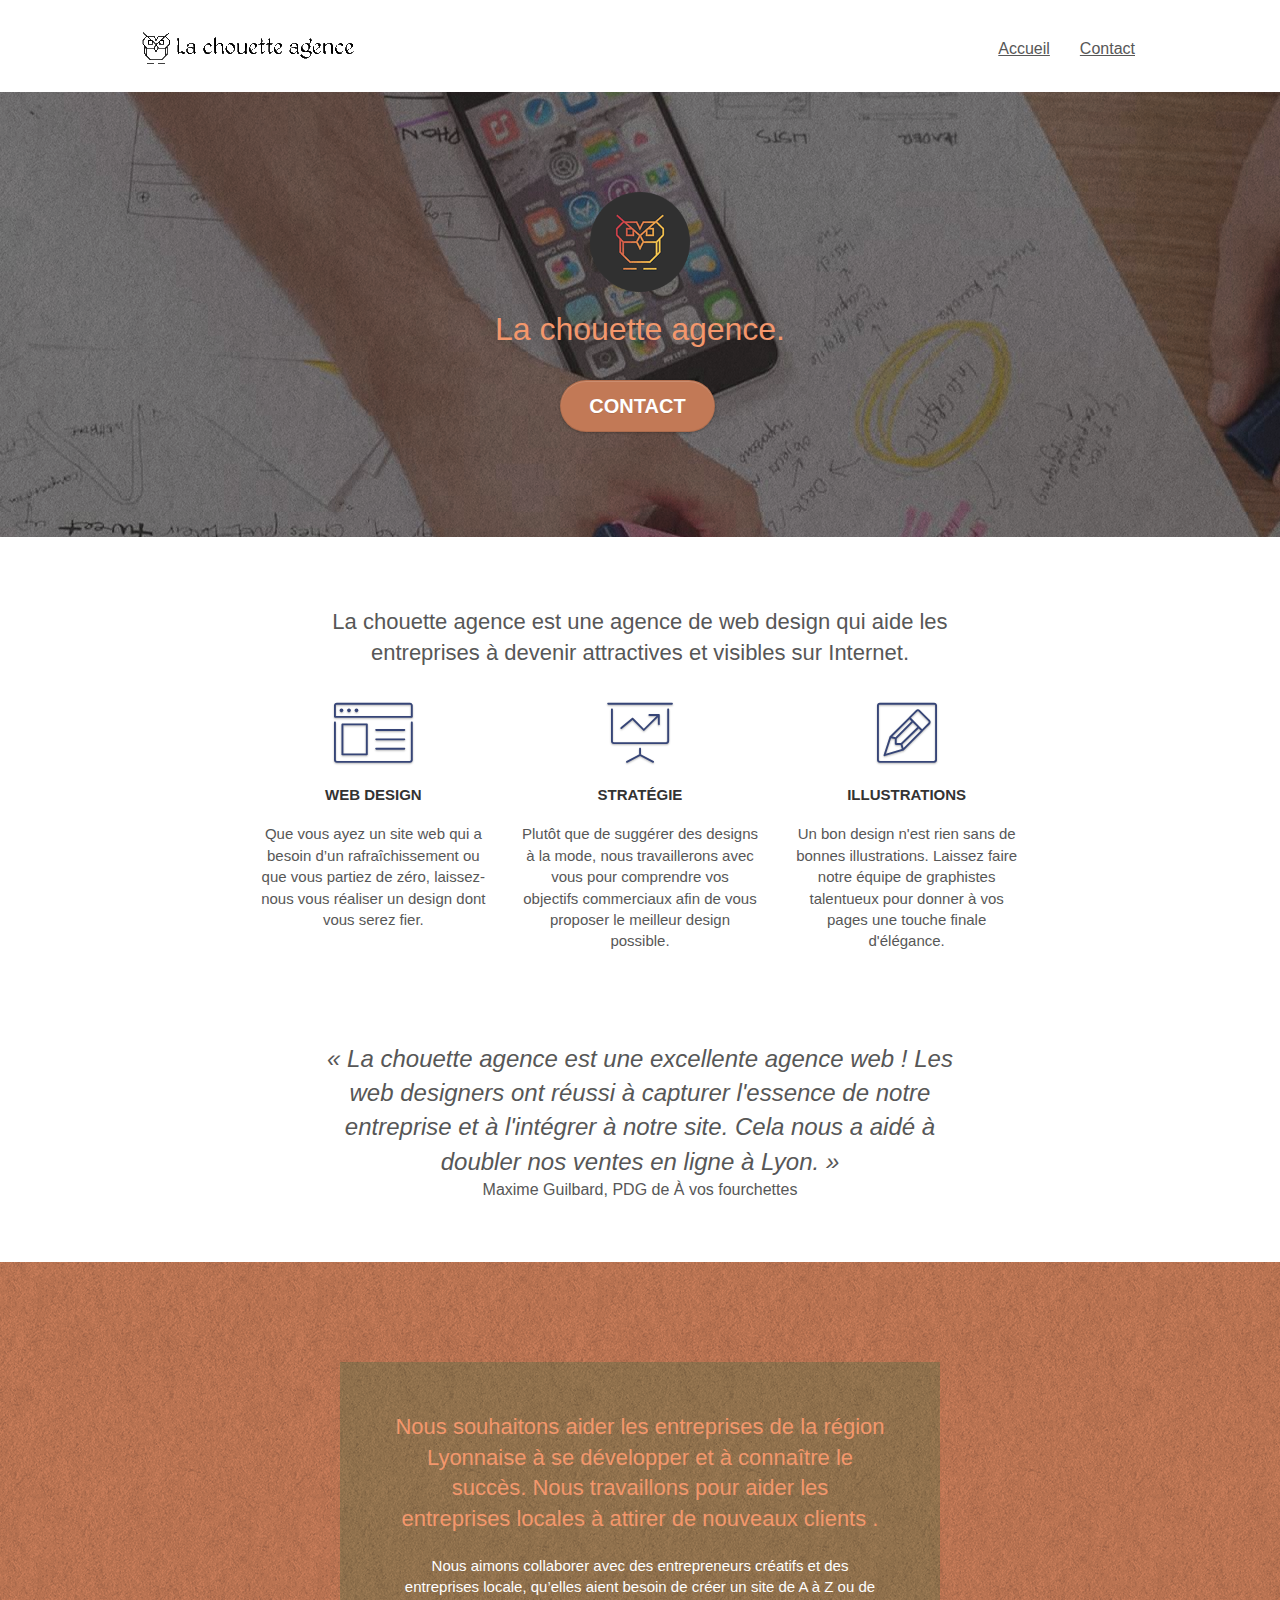
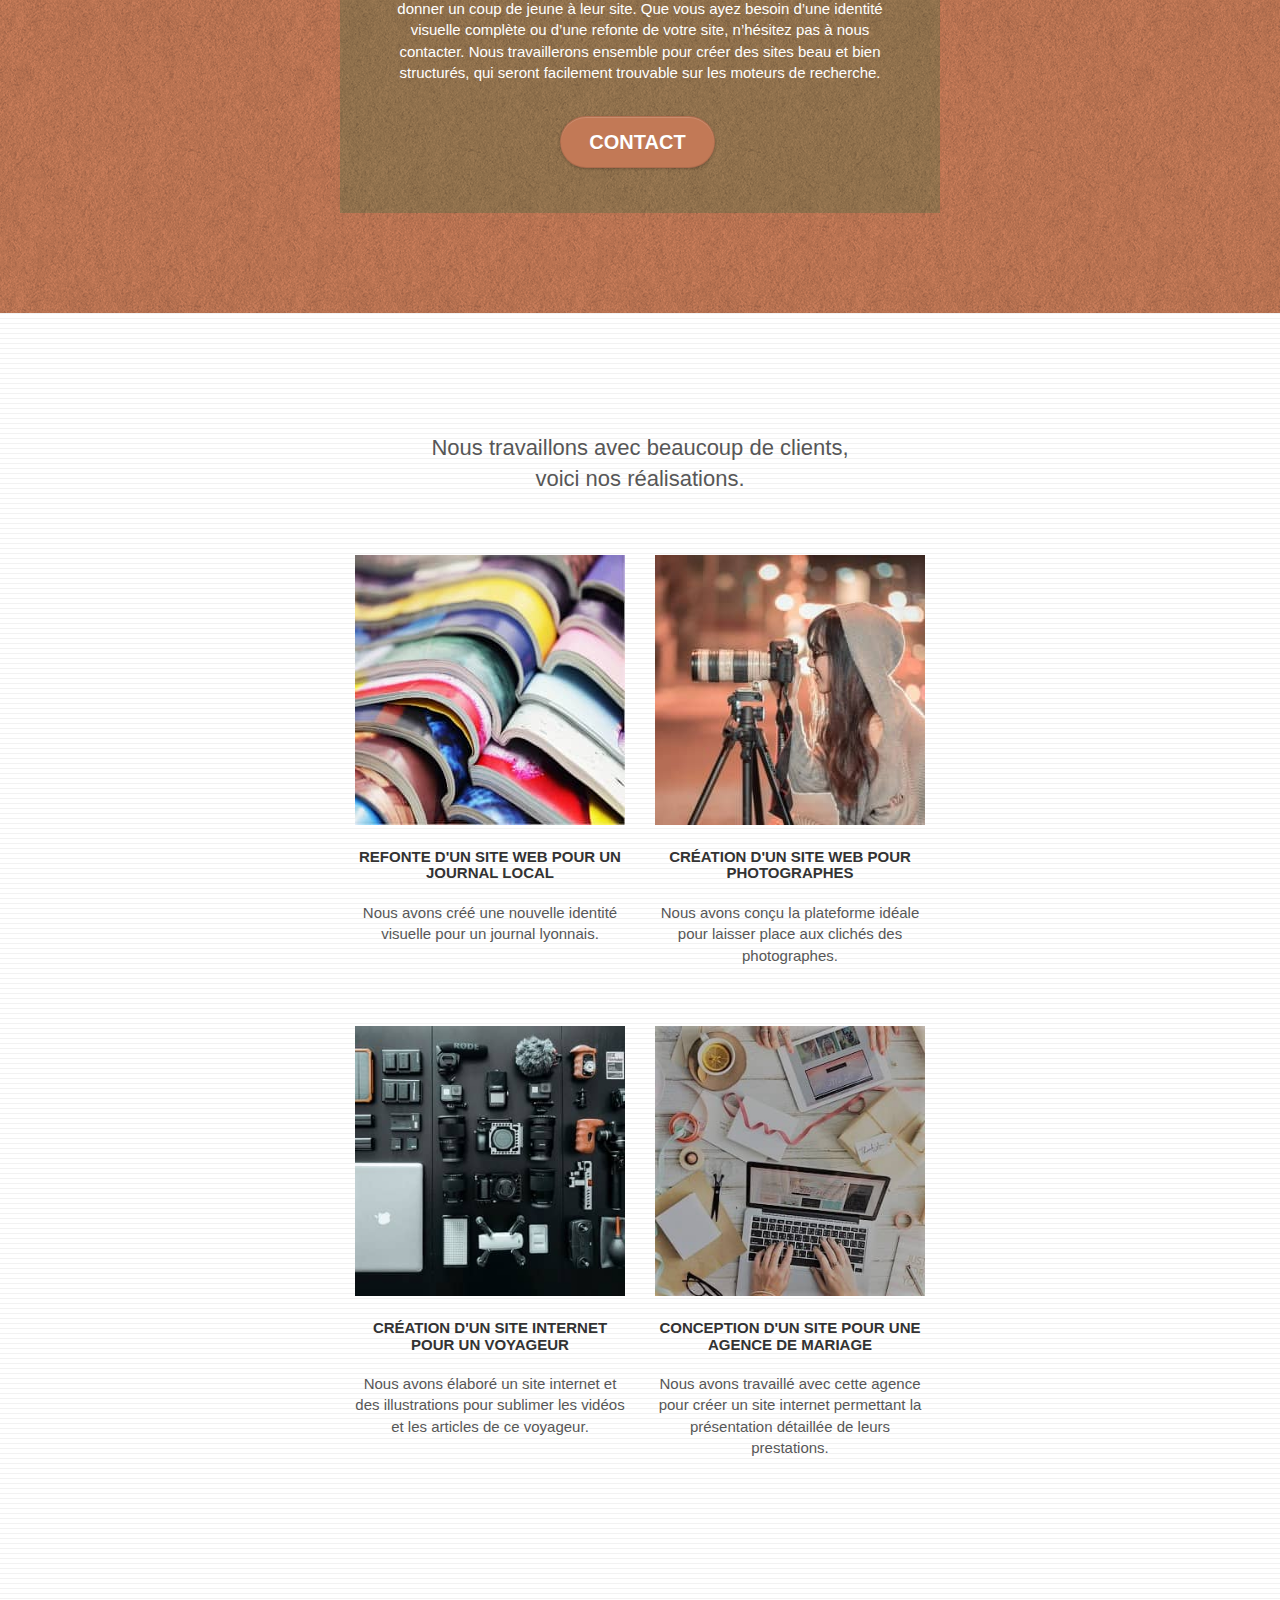
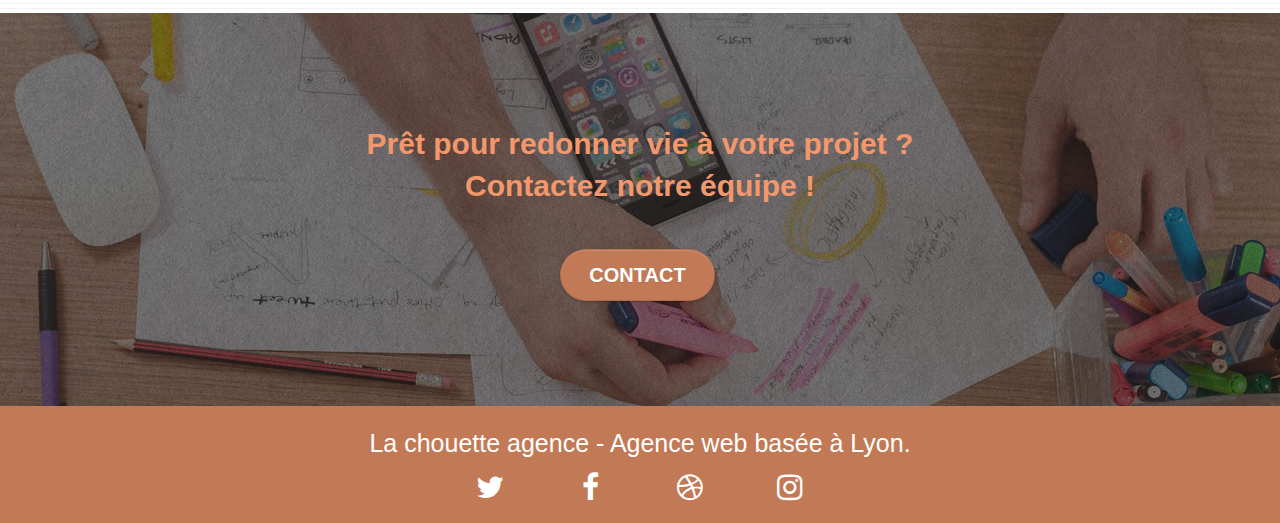
<file: index.html>
<!doctype html>
<html lang="fr">
<head>
	<title> Acceuil - La chouette agence</title>

	<meta charset="utf-8">
	<meta name="description" content="La chouette agence est une agence de web design qui aide les entreprises à devenir attractives et visibles sur Internet. Laissez-nous vous réaliser un design dont vous serez fier.">
	<meta name="viewport" content="width=device-width, initial-scale=1.0, viewport-fit=cover">

	<link rel="shortcut icon" type="image/png" href="favicon.jpg">

	<link rel="stylesheet" href="https://maxcdn.bootstrapcdn.com/bootstrap/3.3.7/css/bootstrap.min.css" integrity="sha384-BVYiiSIFeK1dGmJRAkycuHAHRg32OmUcww7on3RYdg4Va+PmSTsz/K68vbdEjh4u" crossorigin="anonymous">
	<link rel="stylesheet" type="text/css" href="style.min.css">
	<link rel="stylesheet" type="text/css" href="./css/font-awesome.min.css">
	<link rel="stylesheet" type="text/css" href="./css/et-line.min.css">

	<script src="https://code.jquery.com/jquery-2.2.4.min.js" defer integrity="sha256-BbhdlvQf/xTY9gja0Dq3HiwQF8LaCRTXxZKRutelT44=" crossorigin="anonymous"></script>
	<script src="https://maxcdn.bootstrapcdn.com/bootstrap/3.3.7/js/bootstrap.min.js" defer integrity="sha384-Tc5IQib027qvyjSMfHjOMaLkfuWVxZxUPnCJA7l2mCWNIpG9mGCD8wGNIcPD7Txa" crossorigin="anonymous"></script>
	<script src="./js/jquery.touchSwipe.min.js" defer></script>
	<script src="./js/blocs.min.js" defer></script>

	<!-- Analytics -->

	<!-- Analytics END -->

</head>
<body>
<!-- Principal conteneur -->
<div class="page-container">

	<!-- bloc-0 -->
	<header class="bloc bgc-white l-bloc " id="bloc-0">
		<div class="container bloc-sm">

			<nav class="navbar row">
				<div class="navbar-header">
					<a class="navbar-brand" href="index.html"><img src="img/la-chouette-agence.png" alt="logo de la chouette agence" /></a>
					<button id="nav-toggle" type="button" class="ui-navbar-toggle navbar-toggle" data-toggle="collapse" data-target=".navbar-1">
						<span class="sr-only">Toggle navigation</span><span class="icon-bar"></span><span class="icon-bar"></span><span class="icon-bar"></span>
					</button>
				</div>
				<div class="collapse navbar-collapse navbar-1 special-dropdown-nav">
					<ul class="site-navigation nav navbar-nav">
						<li>
							<a href="index.html" class="underline"> Accueil </a>
						</li>
						<li>
							<a href="contact.html" class="underline"> Contact </a>
						</li>
					</ul>
				</div>
			</nav>
		</div>
	</header>
	<!-- bloc-0 END -->

	<!-- bloc-1-presentation -->
	<section class="bloc bgc-dark-slate-blue bg-banniere d-bloc bg-t-edge bloc-bg-texture texture-paper b-parallax" id="bloc-1-hero">
		<div class="container bloc-lg">
			<div class="row tight-width-whitespace">
				<div class="col-sm-12">
					<img src="img/la-chouette-agence-logo.png" class="center-block image-resize-mode" alt="Logo de la chouette agence." />
					<h1 class="text-center hero-bloc-text tc-white ">
						La chouette agence.
					</h1>
					<div class="text-center">
						<a href="contact.html" class="btn btn-lg btn-clean btn-rd cta-hero btn-atomic-tangerine btn-contact" id="cta-hero">Contact</a>
					</div>
				</div>
			</div>
		</div>
	</section>
	<!-- bloc-1-presentation END -->

	<!-- bloc-2-services -->
	<section class="bloc bgc-white l-bloc" id="bloc-2-services">
		<div class="container bloc-md">
			<h2 class="col-sm-12 col-md-8 col-md-offset-2 text-center">
				La chouette agence est une agence de web design qui aide les entreprises à devenir attractives et visibles sur Internet.
			</h2>
			<div class="row voffset-lg med-width-whitespace">
				<div class="col-sm-4">
					<div class="text-center">
						<span class="et-icon-browser sm-shadow icon-dark-slate-blue icons icon-lg"></span>
					</div>
					<h3 class="mg-md text-center"> Web design </h3>
					<p class="text-center legende">
						Que vous ayez un site web qui a besoin d&rsquo;un rafraîchissement ou que vous partiez de zéro, laissez-nous vous réaliser un design dont vous serez fier.
					</p>
				</div>
				<div class="col-sm-4">
					<div class="text-center">
						<span class="et-icon-presentation sm-shadow icon-dark-slate-blue icons icon-lg"></span>
					</div>
					<h3 class="mg-md text-center"> Stratégie </h3>
					<p class="text-center legende">
						Plutôt que de suggérer des designs à la mode, nous travaillerons avec vous pour comprendre vos objectifs commerciaux afin de vous proposer le meilleur design possible.<br>
					</p>
				</div>
				<div class="col-sm-4">
					<div class="text-center">
						<span class="et-icon-edit sm-shadow icon-dark-slate-blue icons icon-lg"></span>
					</div>
					<h3 class="mg-md text-center"> Illustrations </h3>
					<p class="text-center legende">
						Un bon design n'est rien sans de bonnes illustrations. Laissez faire notre équipe de graphistes talentueux pour donner à vos pages une touche finale d'élégance.
					</p>
				</div>
			</div>
			<div class="row voffset-lg voffset col-xs-12 col-md-8 col-md-offset-2 text-center">
				<q>
					La chouette agence est une excellente agence web ! Les web designers ont réussi à capturer l'essence de notre entreprise et à l'intégrer à notre site. Cela nous a aidé à doubler nos ventes en ligne à Lyon.
				</q>
				<p class="author">Maxime Guilbard, PDG de À vos fourchettes</p>
			</div>
		</div>
	</section>
	<!-- bloc-2-services END -->

	<!-- bloc-3-what-i-do -->
	<section class="bloc tc-white bgc-atomic-tangerine bg-presentation d-bloc bloc-bg-texture texture-paper b-parallax" id="bloc-3-what-i-do">
		<div class="container bloc-lg">
			<div class="row tight-width-whitespace black-background">
				<div class="col-sm-12">
					<h2 class="mg-md text-center tc-white">
						Nous souhaitons aider les entreprises de la région Lyonnaise à se développer et à connaître le succès. Nous travaillons pour aider les entreprises locales à attirer de nouveaux clients .<br>
					</h2>
					<p class="text-center white">
						Nous aimons collaborer avec des entrepreneurs créatifs et des entreprises locale, qu’elles aient besoin de créer un site de A à Z ou de donner un coup de jeune à leur site. Que vous ayez besoin d’une identité visuelle complète ou d’une refonte de votre site, n’hésitez pas à nous contacter. Nous travaillerons ensemble pour créer des sites beau et bien structurés, qui seront facilement trouvable sur les moteurs de recherche. <br>
					</p>
					<div class="col-sm-12 text-center">
						<a href="contact.html" class="btn btn-atomic-tangerine btn-clean btn-rd btn-lg cta-hero btn-contact">Contact</a>
					</div>
				</div>
			</div>
		</div>
	</section>
	<!-- bloc-3-what-i-do END -->

	<!-- bloc-4-portfolio -->
	<section class="bloc bgc-white bg-lines-h2-bg bg-repeat l-bloc" id="bloc-4-portfolio">
		<div class="container bloc-lg">
			<div class="row">
				<h2 class="col-sm-12 col-md-6 col-md-offset-3 text-center">
					Nous travaillons avec beaucoup de clients, <br/> voici nos réalisations.
				</h2>
			</div>
			<div class="row tight-width-whitespace portfolio-row">
				<div class="col-sm-6">
					<a href="#" data-lightbox="img/galerie/books.jpg" data-gallery-id="gallery-1" data-caption="Refonte d'un site web pour un journal local" data-frame="snapshot-lb">
						<img src="img/galerie/books-xs.jpg" alt="Photo de livres" class="img-responsive portfolio-thumb" />
					</a>
					<h3 class="mg-md text-center">
						Refonte d'un site web pour un journal local
					</h3>
					<p class="text-center">
						Nous avons créé une nouvelle identité visuelle pour un journal lyonnais.
					</p>
				</div>
				<div class="col-sm-6">
					<a href="#" data-lightbox="img/galerie/photographer.jpg" data-gallery-id="gallery-1" data-caption="Création d'un site web pour photographes" data-frame="snapshot-lb">
						<img src="img/galerie/photographer-xs.jpg" class="img-responsive portfolio-thumb" alt="Photo d'une photographe." />
					</a>
					<h3 class="mg-md text-center">
						Création d'un site web pour photographes
					</h3>
					<p class="text-center">
						Nous avons conçu la plateforme idéale pour laisser place aux clichés des photographes.
					</p>
				</div>
			</div>
			<div class="row tight-width-whitespace portfolio-row">
				<div class="col-sm-6">
					<a href="#" data-lightbox="img/galerie/high-tech-equipment.jpg" data-gallery-id="gallery-1" data-caption="Création d'un site internet pour un voyageur" data-frame="snapshot-lb">
						<img src="img/galerie/high-tech-equipment.jpg" class="img-responsive portfolio-thumb" alt="Photo de matériel informatique."/>
					</a>
					<h3 class="mg-md text-center">
						Création d'un site internet pour un voyageur
					</h3>
					<p class="text-center">
						Nous avons élaboré un site internet et des illustrations pour sublimer les vidéos et les articles de ce voyageur.
					</p>
				</div>
				<div class="col-sm-6">
					<a href="#" data-lightbox="img/4.bmp" data-gallery-id="gallery-1" data-caption="Conception d'un site pour une agence de mariage" data-frame="snapshot-lb">
						<img src="img/galerie/desktop.jpg" class="img-responsive portfolio-thumb" alt="Photo d'un bureau vue par le dessus." />
					</a>
					<h3 class="mg-md text-center">
						Conception d'un site pour une agence de mariage
					</h3>
					<p class="text-center">
						Nous avons travaillé avec cette agence pour créer un site internet permettant la présentation détaillée de leurs prestations.
					</p>
				</div>
			</div>
		</div>
	</section>
	<!-- bloc-4-portfolio END -->

	<!-- bloc-5-cta -->
	<section class="bloc bgc-dark-slate-blue bg-banniere d-bloc bloc-bg-texture texture-paper" id="bloc-5-cta">
		<div class="container bloc-lg">
			<div class="row">
				<h2 class="mg-md text-center tc-white title-bloc-5">
					Prêt pour redonner vie à votre projet ?<br>Contactez notre équipe !
				</h2>
				<div class="col-sm-12 text-center">
					<a href="contact.html" class="btn btn-atomic-tangerine btn-clean btn-rd btn-lg cta-hero btn-contact">Contact</a>
				</div>
			</div>
		</div>
	</section>
	<!-- bloc-5-cta END -->

	<!-- Footer - bloc-8 -->
	<footer class="bloc bgc-atomic-tangerine d-bloc " id="bloc-8">
		<div class="container bloc-sm">
			<div class="row">
				<div class="col-sm-12">
					<p class="text-center white">
						La chouette agence - Agence web basée à Lyon.<br>
					</p>
					<div class="row row-no-gutters social">
						<div class="col-xs-3">
							<div class="text-center">
								<a class="social" href="index.html"><span class="fa fa-twitter icon-md"></span></a>
							</div>
						</div>
						<div class="col-xs-3">
							<div class="text-center">
								<a class="social" href="index.html"><span class="fa fa-facebook icon-md"></span></a>
							</div>
						</div>
						<div class="col-xs-3">
							<div class="text-center">
								<a class="social" href="https://dribbble.com/"><span class="fa fa-dribbble icon-md"></span></a>
							</div>
						</div>
						<div class="col-xs-3">
							<div class="text-center">
								<a class="social" href="https://www.instagram.com/?hl=fr"><span class="fa fa-instagram icon-md"></span></a>
							</div>
						</div>
					</div>
				</div>
			</div>
		</div>
	</footer>
	<!-- Footer - bloc-8 END -->
</div>
<!-- Principal conteneur END -->
</body>
</html>
</file>
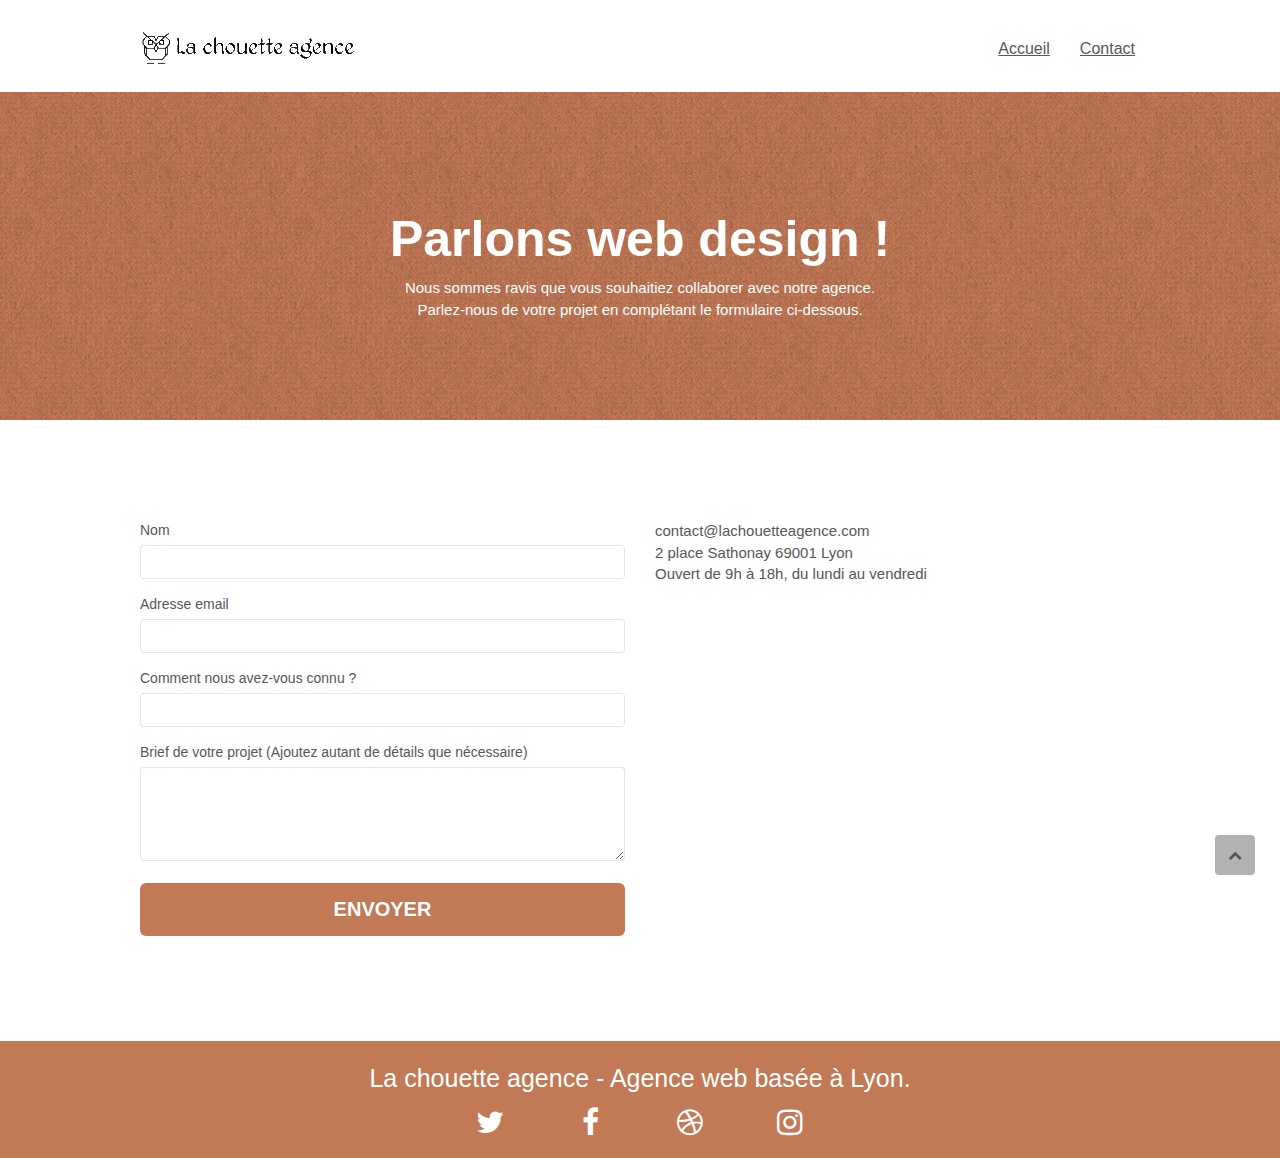
<file: contact.html>
<!doctype html>
<html lang="fr">
<head>
	<title> Contact - La chouette agence </title>

	<meta name="description" content="Contactez la chouette agence, une agence de web design qui aide les entreprises à devenir attractives et visibles sur Internet. Laissez-nous vous réaliser un design dont vous serez fier.">
	<meta charset="utf-8">
	<meta name="viewport" content="width=device-width, initial-scale=1.0, viewport-fit=cover">

	<link rel="shortcut icon" type="image/png" href="favicon.jpg">

	<link rel="stylesheet" href="https://maxcdn.bootstrapcdn.com/bootstrap/3.3.7/css/bootstrap.min.css" integrity="sha384-BVYiiSIFeK1dGmJRAkycuHAHRg32OmUcww7on3RYdg4Va+PmSTsz/K68vbdEjh4u" crossorigin="anonymous">
	<link rel="stylesheet" type="text/css" href="style.min.css">
	<link rel="stylesheet" type="text/css" href="./css/font-awesome.min.css">

	<script src="https://code.jquery.com/jquery-2.2.4.min.js" defer integrity="sha256-BbhdlvQf/xTY9gja0Dq3HiwQF8LaCRTXxZKRutelT44=" crossorigin="anonymous"></script>
	<script src="https://maxcdn.bootstrapcdn.com/bootstrap/3.3.7/js/bootstrap.min.js" defer integrity="sha384-Tc5IQib027qvyjSMfHjOMaLkfuWVxZxUPnCJA7l2mCWNIpG9mGCD8wGNIcPD7Txa" crossorigin="anonymous"></script>
	<script src="./js/jqBootstrapValidation.min.js" defer></script>
	<script src="./js/formHandler.min.js" defer></script>
	<script src="./js/blocs.min.js" defer></script>

	<!-- Analytics -->

	<!-- Analytics END -->
</head>
<body>
<!-- Principal conteneur -->
<div class="page-container">

	<!-- bloc-0 -->
	<header class="bloc bgc-white l-bloc " id="bloc-0">
		<div class="container bloc-sm">
			<nav class="navbar row">
				<div class="navbar-header">
					<a class="navbar-brand" href="index.html"><img src="img/la-chouette-agence.png" alt="logo de la chouette agence" /></a>
					<button id="nav-toggle" type="button" class="ui-navbar-toggle navbar-toggle" data-toggle="collapse" data-target=".navbar-1">
						<span class="sr-only">Toggle navigation</span><span class="icon-bar"></span><span class="icon-bar"></span><span class="icon-bar"></span>
					</button>
				</div>
				<div class="collapse navbar-collapse navbar-1 special-dropdown-nav">
					<ul class="site-navigation nav navbar-nav">
						<li>
							<a href="index.html" class="underline">Accueil</a>
						</li>
						<li>
							<a href="contact.html" class="underline"> Contact </a>
						</li>
					</ul>
				</div>
			</nav>
		</div>
	</header>
	<!-- bloc-0 END -->

	<!-- bloc-6 -->
	<section class="bloc bg-dots-bg bg-repeat bgc-atomic-tangerine d-bloc bloc-bg-texture texture-paper" id="bloc-6">
		<div class="container bloc-lg">
			<div class="row">
				<div class="col-sm-12">
					<h1 class="text-center hero-bloc-text white title-contact">
						Parlons web design !
					</h1>
					<p class="text-center mg-lg tight-width-whitespace white">
						Nous sommes ravis que vous souhaitiez collaborer avec notre agence.<br>
						Parlez-nous de votre projet en complétant le formulaire ci-dessous.
					</p>
				</div>
			</div>
		</div>
	</section>
	<!-- bloc-6 END -->

	<!-- bloc-7 -->
	<section class="bloc bgc-white l-bloc" id="bloc-7">
		<div class="container bloc-lg">
			<div class="row">
				<div class="col-sm-6">
					<form id="form_1" novalidate data-success_msg="Your message has been sent." data-fail_msg="Sorry it seems that our mail server is not responding, Sorry for the inconvenience!">
						<div class="form-group">
							<label for="name">
								Nom
							</label>
							<input id="name" class="form-control" required />
						</div>
						<div class="form-group">
							<label for="email">
								Adresse email
							</label>
							<input id="email" class="form-control" type="email" required />
						</div>
						<div class="form-group">
							<label for="question">
								Comment nous avez-vous connu ?
							</label>
							<input id="question" class="form-control" type="text" required />
						</div>
						<div class="form-group">
							<label for="message">
								Brief de votre projet (Ajoutez autant de détails que nécessaire)<br>
							</label>
							<textarea id="message" class="form-control" rows="4" cols="50" required></textarea>
						</div>
						<button class="bloc-button btn btn-lg btn-block cta-hero btn-atomic-tangerine btn-send" type="submit">
							Envoyer
						</button>
					</form>
				</div>
				<div class="col-sm-6">
					<p>
						contact@lachouetteagence.com<br>2 place Sathonay 69001 Lyon<br>Ouvert de 9h à 18h, du lundi au vendredi<br>
					</p>
				</div>
			</div>
		</div>
	</section>
	<!-- bloc-7 END -->

	<!-- ScrollToTop Button -->
	<a class="bloc-button btn btn-d scrollToTop" onclick="scrollToTarget('1')"><span class="fa fa-chevron-up"></span></a>
	<!-- ScrollToTop Button END-->


	<!-- Footer - bloc-8 -->
	<footer class="bloc bgc-atomic-tangerine d-bloc" id="bloc-8">
		<div class="container bloc-sm">
			<div class="row">
				<div class="col-sm-12">
					<p class="text-center white">
						La chouette agence - Agence web basée à Lyon.<br>
					</p>
					<div class="row row-no-gutters social">
						<div class="col-xs-3">
							<div class="text-center">
								<a class="social" href="index.html"><span class="fa fa-twitter icon-md"></span></a>
							</div>
						</div>
						<div class="col-xs-3">
							<div class="text-center">
								<a class="social" href="index.html"><span class="fa fa-facebook icon-md"></span></a>
							</div>
						</div>
						<div class="col-xs-3">
							<div class="text-center">
								<a class="social" href="https://dribbble.com/"><span class="fa fa-dribbble icon-md"></span></a>
							</div>
						</div>
						<div class="col-xs-3">
							<div class="text-center">
								<a class="social" href="https://www.instagram.com/?hl=fr"><span class="fa fa-instagram icon-md"></span></a>
							</div>
						</div>
					</div>
				</div>
			</div>
		</div>
	</footer>
	<!-- Footer - bloc-8 END -->

</div>
<!-- Principal conteneur END -->


</body>
</html>
</file>
<file: style.min.css>
body{margin:0;padding:0;background:#fff;overflow-x:hidden;-webkit-font-smoothing:antialiased;-moz-osx-font-smoothing:grayscale}a,button{transition:all .3s ease-in-out;outline:0!important}a:hover{text-decoration:none;cursor:pointer}.bloc{width:100%;clear:both;background:50% 50% no-repeat;padding:0 50px;-webkit-background-size:cover;-moz-background-size:cover;-o-background-size:cover;background-size:cover;position:relative}.bloc .container{padding-left:0;padding-right:0}.bloc-lg{padding:100px 50px}.bloc-md{padding:50px}.bloc-sm{padding:20px 50px}.bg-b-edge,.bg-bl-edge,.bg-br-edge,.bg-center,.bg-l-edge,.bg-r-edge,.bg-repeat,.bg-t-edge,.bg-tl-edge,.bg-tr-edge{-webkit-background-size:auto!important;-moz-background-size:auto!important;-o-background-size:auto!important;background-size:auto!important}.bg-repeat{background:repeat}.bg-t-edge{background:top no-repeat}.bloc-bg-texture::before{content:"";background-size:2px 2px;position:absolute;top:0;bottom:0;left:0;right:0}.texture-paper::before{background:url(img/texture-paper.png);background-size:280px 280px}.b-parallax{background-attachment:fixed}.d-bloc{color:rgba(255,255,255,.7)}.d-bloc button:hover{color:rgba(255,255,255,.9)}.d-bloc .icon-round,.d-bloc .icon-rounded,.d-bloc .icon-semi-rounded-a,.d-bloc .icon-semi-rounded-b,.d-bloc .icon-square{border-color:rgba(255,255,255,.9)}.d-bloc .divider-h span{border-color:rgba(255,255,255,.2)}.d-bloc .a-btn,.d-bloc .navbar a,.d-bloc .navbar-brand,.d-bloc a .icon-lg,.d-bloc a .icon-md,.d-bloc a .icon-sm,.d-bloc a .icon-xl,.d-bloc h1 a,.d-bloc h2 a,.d-bloc h3 a,.d-bloc h4 a,.d-bloc h5 a,.d-bloc h6 a,.d-bloc p a{color:#fff}.d-bloc .a-btn:hover,.d-bloc .navbar a:hover,.d-bloc .navbar-brand:hover,.d-bloc a:hover .icon-lg,.d-bloc a:hover .icon-md,.d-bloc a:hover .icon-sm,.d-bloc a:hover .icon-xl,.d-bloc h1 a:hover,.d-bloc h2 a:hover,.d-bloc h3 a:hover,.d-bloc h4 a:hover,.d-bloc h5 a:hover,.d-bloc h6 a:hover,.d-bloc p a:hover{color:rgba(255,255,255,.6)}.d-bloc .navbar-toggle .icon-bar{background:#fff}.d-bloc .btn-wire,.d-bloc .btn-wire:hover{color:#fff;border-color:#fff}.d-bloc .panel{color:rgba(0,0,0,.5)}.d-bloc .panel button:hover{color:rgba(0,0,0,.7)}.d-bloc .panel .divider-h span{border-color:rgba(0,0,0,.1)}.d-bloc .panel .a-btn{color:rgba(0,0,0,.6)}.d-bloc .panel .a-btn:hover{color:#000}.d-bloc .panel .btn-wire,.d-bloc .panel .btn-wire:hover{color:rgba(0,0,0,.7);border-color:rgba(0,0,0,.3)}.d-bloc .panel,.l-bloc{color:rgba(0,0,0,.5)}.d-bloc .panel button:hover,.l-bloc button:hover{color:rgba(0,0,0,.7)}.l-bloc .icon-round,.l-bloc .icon-rounded,.l-bloc .icon-semi-rounded-a,.l-bloc .icon-semi-rounded-b,.l-bloc .icon-square{border-color:rgba(0,0,0,.7)}.d-bloc .panel .divider-h span,.l-bloc .divider-h span{border-color:rgba(0,0,0,.1)}.d-bloc .panel .a-btn,.l-bloc .a-btn,.l-bloc .navbar a,.l-bloc .navbar-brand,.l-bloc a .icon-lg,.l-bloc a .icon-md,.l-bloc a .icon-sm,.l-bloc a .icon-xl,.l-bloc h1 a,.l-bloc h2 a,.l-bloc h3 a,.l-bloc h4 a,.l-bloc h5 a,.l-bloc h6 a,.l-bloc p a{color:rgba(0,0,0,.6)}.d-bloc .panel .a-btn:hover,.l-bloc .a-btn:hover,.l-bloc .navbar a:hover,.l-bloc .navbar-brand:hover,.l-bloc a:hover .icon-lg,.l-bloc a:hover .icon-md,.l-bloc a:hover .icon-sm,.l-bloc a:hover .icon-xl,.l-bloc h1 a:hover,.l-bloc h2 a:hover,.l-bloc h3 a:hover,.l-bloc h4 a:hover,.l-bloc h5 a:hover,.l-bloc h6 a:hover,.l-bloc p a:hover{color:#000}.l-bloc .navbar-toggle .icon-bar{color:rgba(0,0,0,.6)}.d-bloc .panel .btn-wire,.d-bloc .panel .btn-wire:hover,.l-bloc .btn-wire,.l-bloc .btn-wire:hover{color:rgba(0,0,0,.7);border-color:rgba(0,0,0,.3)}.voffset{margin-top:30px}.voffset-lg{margin-top:80px}.row-no-gutters{margin-right:0;margin-left:0}.row.row-no-gutters>[class*=" col-"],.row.row-no-gutters>[class^=col-]{padding-right:0;padding-left:0}#bloc-1-hero h1{font-size:32px}.navbar{margin-bottom:0;z-index:1}.navbar-brand{height:auto;padding:3px 15px;font-size:25px;font-weight:600;line-height:44px}.navbar-brand img{max-height:200px;margin:0 5px 0 0;display:inline}.navbar-brand img[src$=svg]{min-width:100px}.nav-center .navbar-brand img{margin:0}.navbar .nav{padding-top:2px;margin-right:-16px;float:right;z-index:1}.nav>li{float:left;margin-top:4px;font-size:16px}.navbar-nav .open .dropdown-menu>li>a{text-align:inherit}.nav>li a:focus,.nav>li a:hover{background:0 0}.navbar-toggle{margin:10px 10px 0 0;border:0}.navbar-toggle:hover{background:0 0!important}.navbar-toggle .icon-bar{background-color:rgba(0,0,0,.5);width:26px}.nav-invert .navbar .nav{float:left}.nav-invert .navbar-brand,.nav-invert .navbar-header{float:right;position:relative;z-index:2}@media (min-width:768px){.site-navigation{position:absolute;top:50%;right:20px;transform:translate(0,-50%);-webkit-transform:translateY(-50%)}.nav>li .dropdown-menu a,.nav>li .dropdown-menu a:hover{color:#484848}.nav-invert .site-navigation{left:0;right:0}.nav-center{text-align:center}.nav-center .navbar-header{width:100%}.nav-center .nav>li,.nav-center .navbar-brand,.nav-center .navbar-header{float:none;display:inline-block}.nav-center .site-navigation{position:relative;width:100%;right:0;margin-right:0;margin-top:20px}.nav-center.mini-nav .navbar-toggle{float:none;margin:10px auto 0}}.nav>li>.dropdown a{background:0 0!important;display:block;padding:14px 15px}nav .caret{margin:0 5px}.dropdown-menu .dropdown-menu{top:-8px;left:100%}.dropdown-menu .dropmenu-flow-right{top:100%;left:0;margin-left:-1px;border-top-left-radius:0;border-top-right-radius:0}.dropdown-menu .dropdown span{border:4px solid #000;border-top-color:transparent;border-right-color:transparent;border-bottom-color:transparent;margin:6px -5px 0 0!important;float:right}.mg-md{margin-top:10px;margin-bottom:20px}.mg-lg{margin-top:10px;margin-bottom:40px}.btn{margin:0 5px 5px 0}.btn.pull-right{margin:0 0 5px 5px}.btn-d,.btn-d:focus,.btn-d:hover{color:#fff;background:rgba(0,0,0,.3)}button{outline:0!important}.btn-rd{border-radius:40px}.btn-clean{border:1px solid rgba(0,0,0,.08);border-bottom-color:rgba(0,0,0,.1);text-shadow:0 1px 0 rgba(0,0,1,.1);box-shadow:0 1px 3px rgba(0,0,1,.25),inset 0 1px 0 0 rgba(255,255,255,.15)}.icon-md{font-size:30px!important}.icon-lg{font-size:60px!important}.sm-shadow{text-shadow:0 1px 2px rgba(0,0,0,.3)}.panel-sq,.panel-sq .panel-footer,.panel-sq .panel-heading{border-radius:0}.panel-rd{border-radius:30px}.panel-rd .panel-heading{border-radius:29px 29px 0 0}.panel-rd .panel-footer{border-radius:0 0 29px 29px}.form-control{border-color:rgba(0,0,0,.1);box-shadow:none}.scrollToTop{width:40px;height:40px;position:fixed;bottom:20px;right:20px;z-index:500;transition:all .3s ease-in-out}.scrollToTop span{margin-top:6px}.showScrollTop{font-size:14px;opacity:1}a[data-lightbox]{position:relative;display:block;text-align:center}a[data-lightbox]:hover::before{content:"+";font-family:HelveticaNeue-Light,"Helvetica Neue Light","Helvetica Neue",Helvetica,Arial,sans-serif;font-size:32px;width:50px;height:50px;margin-left:-25px;border-radius:50%;background:rgba(0,0,0,.6);color:#fff;font-weight:100;z-index:1;position:absolute;top:50%;transform:translateY(-50%);-webkit-transform:translateY(-50%)}a[data-lightbox]:hover img{opacity:.6;-webkit-animation-fill-mode:none;animation-fill-mode:none}#lightbox-modal{display:flex;align-items:center}#lightbox-modal .modal-dialog{width:90%;max-width:900px;margin:0 auto 0}#lightbox-modal .modal-dialog img{max-height:90vh;margin:0 auto}.lightbox-caption{padding:20px;color:#fff;background:rgba(0,0,0,.5);position:absolute;left:15px;right:15px;bottom:5px}.close-lightbox{color:#fff;font-size:30px;position:absolute;top:20px;right:20px;z-index:20;background:rgba(0,0,0,.5);border:none;line-height:30px;padding:0 9px 5px;opacity:.3}.close-lightbox:hover,.next-lightbox:hover,.prev-lightbox:hover{opacity:1;color:#fff}.next-lightbox,.prev-lightbox{font-size:20px;color:rgba(255,255,255,.9);background:rgba(0,0,0,.5);transition:all .2s ease-in-out;position:absolute;top:45%;z-index:1;opacity:.4}.next-lightbox{padding:6px 8px 1px 13px;right:25px}.prev-lightbox{padding:6px 13px 1px 10px;left:25px}.snapshot-lb .modal-body{padding-bottom:45px}.snapshot-lb .lightbox-caption{padding:0;color:rgba(0,0,0,.5);background:0 0}.btn,a,h1,h2,h3,h4,h5,h6,label,p{font-family:helvetica,sans-serif;font-weight:400;color:#575757!important}.container{max-width:1000px}.hero-bloc-text{font-size:38px}.hero-bloc-text-sub{font-size:36px}.statement-bloc-text{line-height:26px;font-style:italic;font-size:20px;text-align:center;font-weight:lighter;max-width:520px;margin:auto auto auto auto}p{font-size:15px}.tight-width-whitespace{max-width:600px;margin:auto auto auto auto}.h1{font-size:20px;font-family:"Open Sans",sans-serif}.cta-hero{margin-top:22px;color:#fff!important;text-transform:uppercase;padding:12px 28px 12px 28px;font-size:16px;font-weight:700}.social{max-width:400px;margin:auto auto auto auto}h2{font-size:22px;line-height:1.4em}h3{font-size:15px;text-transform:uppercase;font-weight:700;color:#333!important}.med-width-whitespace{max-width:800px;margin:auto auto auto auto;box-shadow:0 0 0 #000}h1{color:#333!important}h4{color:#333!important}.icons{margin-bottom:14px;margin-top:24px}.white{color:#fff!important}.portfolio-thumb{margin-bottom:24px}.portfolio-row{margin-bottom:44px;margin-top:50px}.avatar{box-shadow:0 4px 9px rgba(0,0,0,.3)}.black-background{background-color:rgba(165,147,99,.7);padding:40px 40px 40px 40px}.bold-link{font-weight:900;text-decoration:underline!important}.bgc-white{background-color:#fff}.bgc-dark-slate-blue{background-color:#364577}.bgc-atomic-tangerine{background-color:#f3976c}.tc-white{color:#f3976c!important}.btn-atomic-tangerine{background:#f3976c;color:#fff!important}.btn-atomic-tangerine:hover{background:#c27956!important;color:#fff!important}.ltc-white{color:#fff!important}.ltc-white:hover{color:#ccc!important}.ltc-atomic-tangerine{color:#f3976c!important}.ltc-atomic-tangerine:hover{color:#c27956!important}.icon-dark-slate-blue{color:#364577!important;border-color:#364577!important}.bg-dots-bg{background-image:url(img/dots-bg.png)}.bg-lines-h2-bg{background-image:url(img/lines-bg.png)}.bg-banniere{background-image:url(img/la-chouette-agence-banniere.jpg)}.bg-presentation{background-image:url(img/la-chouette-agence-presentation.jpg)}@media (max-width:1024px){.bloc{padding-left:20px;padding-right:20px}.bloc-tile-2.full-width-bloc .container,.bloc-tile-3.full-width-bloc .container,.bloc-tile-4.full-width-bloc .container,.bloc.full-width-bloc{padding-left:0;padding-right:0}}@media (max-width:992px) and (min-width:768px){.navbar .nav{max-width:80%}.nav-center.navbar .nav{max-width:100%}}@media only screen and (min-width:768px) and (max-width:1024px) and (orientation:landscape){.b-parallax{background-attachment:scroll}}@media only screen and (min-width:1024px) and (max-width:1366px) and (-webkit-min-device-pixel-ratio:1.5){.b-parallax{background-attachment:scroll}}@media (max-width:991px){.container{width:100%}.b-parallax{background-attachment:scroll}#hero-bloc,.page-container{overflow-x:hidden;position:relative}.bloc-group,.bloc-group .bloc{display:block;width:100%}.bloc-fill-screen .fill-bloc-bottom-edge,.bloc-fill-screen .fill-bloc-top-edge{padding:0 20px}}@media (max-width:767px){.page-container{overflow-x:hidden;position:relative}#disqus_thread,h1,h2,h3,h4,h5,h6,p{padding-left:10px!important;padding-right:10px!important}.b-parallax{background-attachment:scroll}.navbar .nav{padding-top:0;border-top:1px solid rgba(0,0,0,.2);float:none!important}.navbar.row{margin-left:0;margin-right:0}.site-navigation{position:inherit;transform:none;-webkit-transform:none;-ms-transform:none}.nav>li{margin-top:0;border-bottom:1px solid rgba(0,0,0,.1);background:rgba(0,0,0,.05);text-align:left;padding-left:15px;width:100%}.nav>li:hover{background:rgba(0,0,0,.08)}.dropdown .dropdown a .caret{float:none;margin:5px 0 0 10px!important;border:4px solid #000;border-bottom-color:transparent;border-right-color:transparent;border-left-color:transparent}#hero-bloc .navbar .nav{background:rgba(0,0,0,.8)}#hero-bloc .navbar .nav a{color:rgba(255,255,255,.6)}.hero{padding:50px 0}.hero-nav{left:-1px;right:-1px}.navbar-collapse{padding:0;overflow-x:hidden;-webkit-box-shadow:none;box-shadow:none}.navbar-brand img{max-height:40px;width:auto}.nav-invert .navbar-header{float:none;width:100%}.nav-invert .navbar-toggle{float:left;margin-left:10px}.bloc{padding-left:0;padding-right:0}.bloc-lg,.bloc-xl,.bloc-xxl{padding:40px 0}.bloc-md,.bloc-sm{padding-left:0;padding-right:0}.bloc-fill-screen .fill-bloc-bottom-edge,.bloc-fill-screen .fill-bloc-top-edge,.bloc-tile-2 .container,.bloc-tile-3 .container,.bloc-tile-4 .container{padding-left:0;padding-right:0}.a-block{padding:0 10px}.btn-dwn{display:none}.voffset{margin-top:5px}.voffset-md{margin-top:20px}.voffset-lg{margin-top:30px}form{padding:5px}.close-lightbox{display:inline-block}.blocsapp-device-iphone5{background-size:216px 425px;padding-top:60px;width:216px;height:425px}.blocsapp-device-iphone5 img{width:180px;height:320px}}@media (max-width:400px){.bloc{padding-left:0;padding-right:0}}@media (max-width:767px){.bloc-mob-center-text{text-align:center}}.title-bloc-5{position:relative;z-index:1;font-weight:700;font-size:30px}.btn-contact,.btn-send{font-size:20px;background-color:#c27956}.btn-contact:hover,.btn-send:hover{background-color:#f3976c!important;}q{font-size:2.4rem;color:#575757!important;font-style:italic}.author{font-size:16px}footer{background-color:#c27956!important}footer p{font-size:25px}.title-contact{font-size:50px;font-weight:700}.underline{text-decoration:underline;}
</file>
